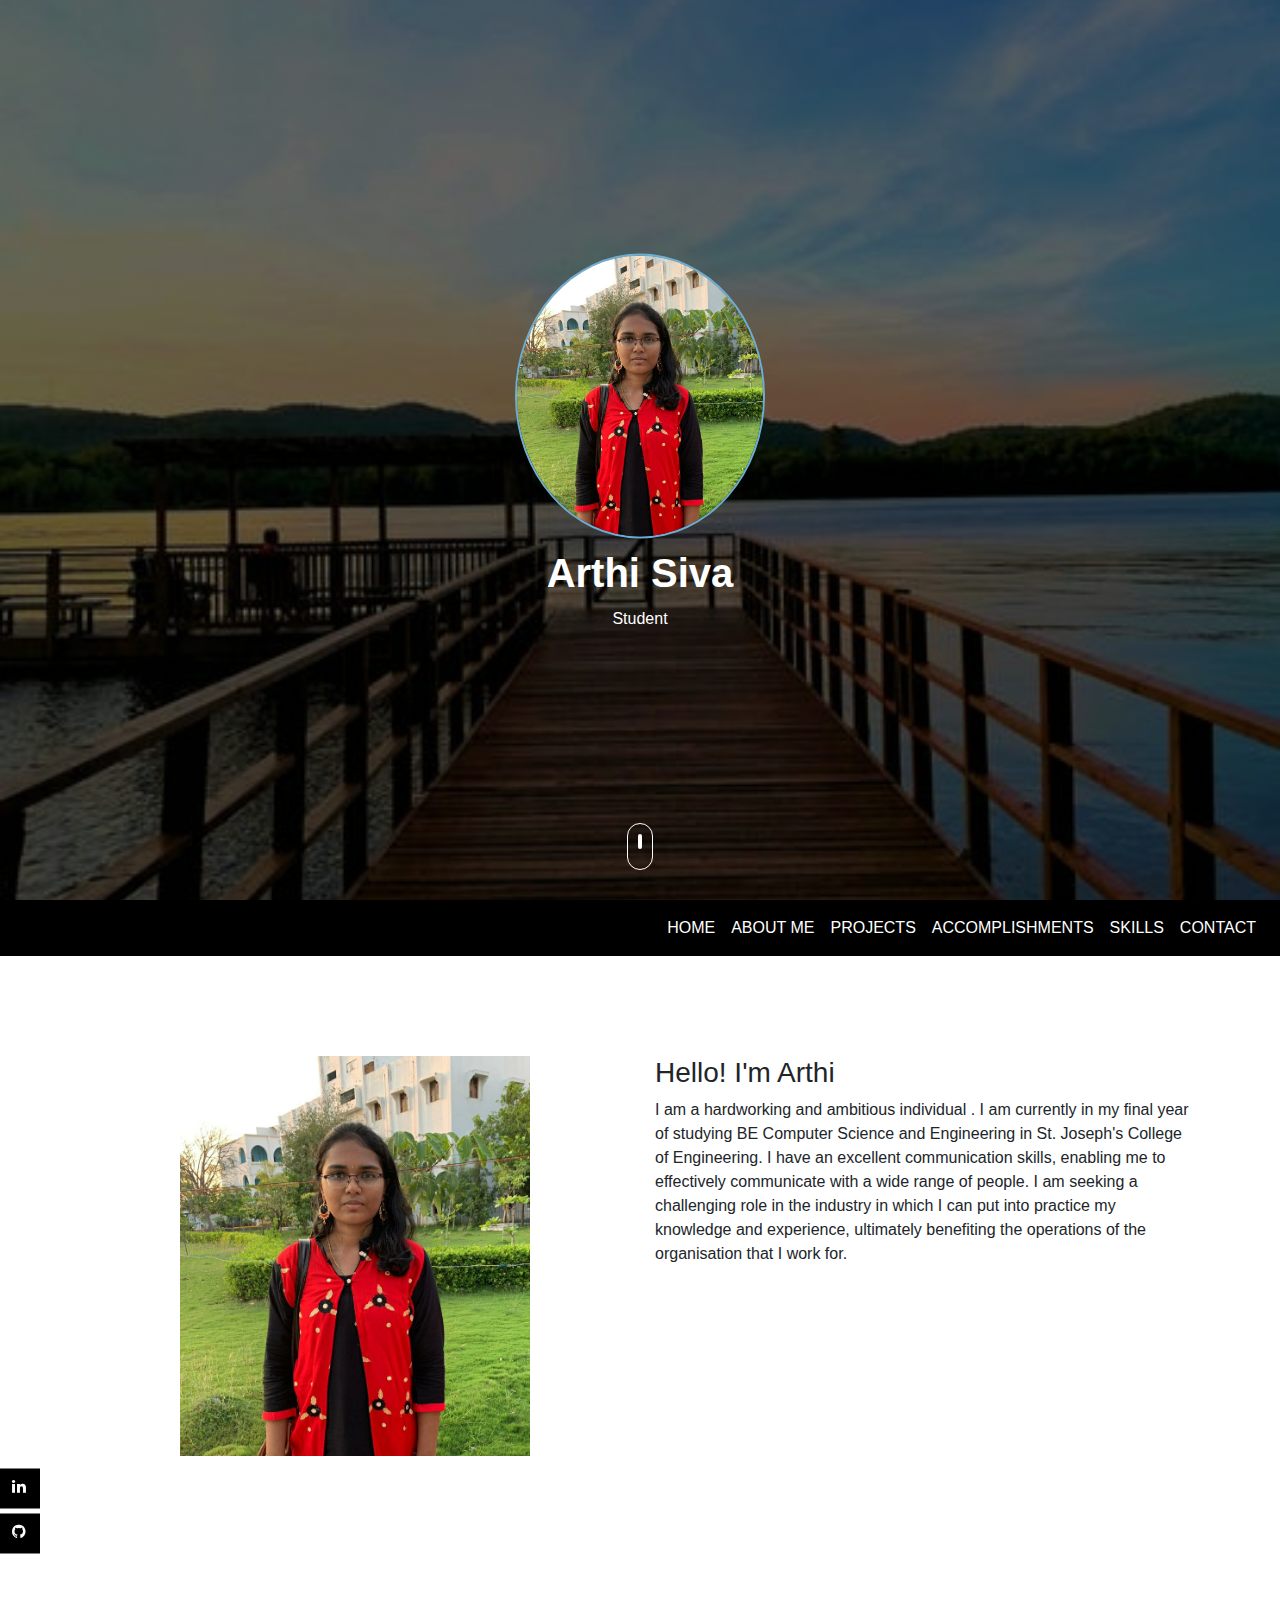
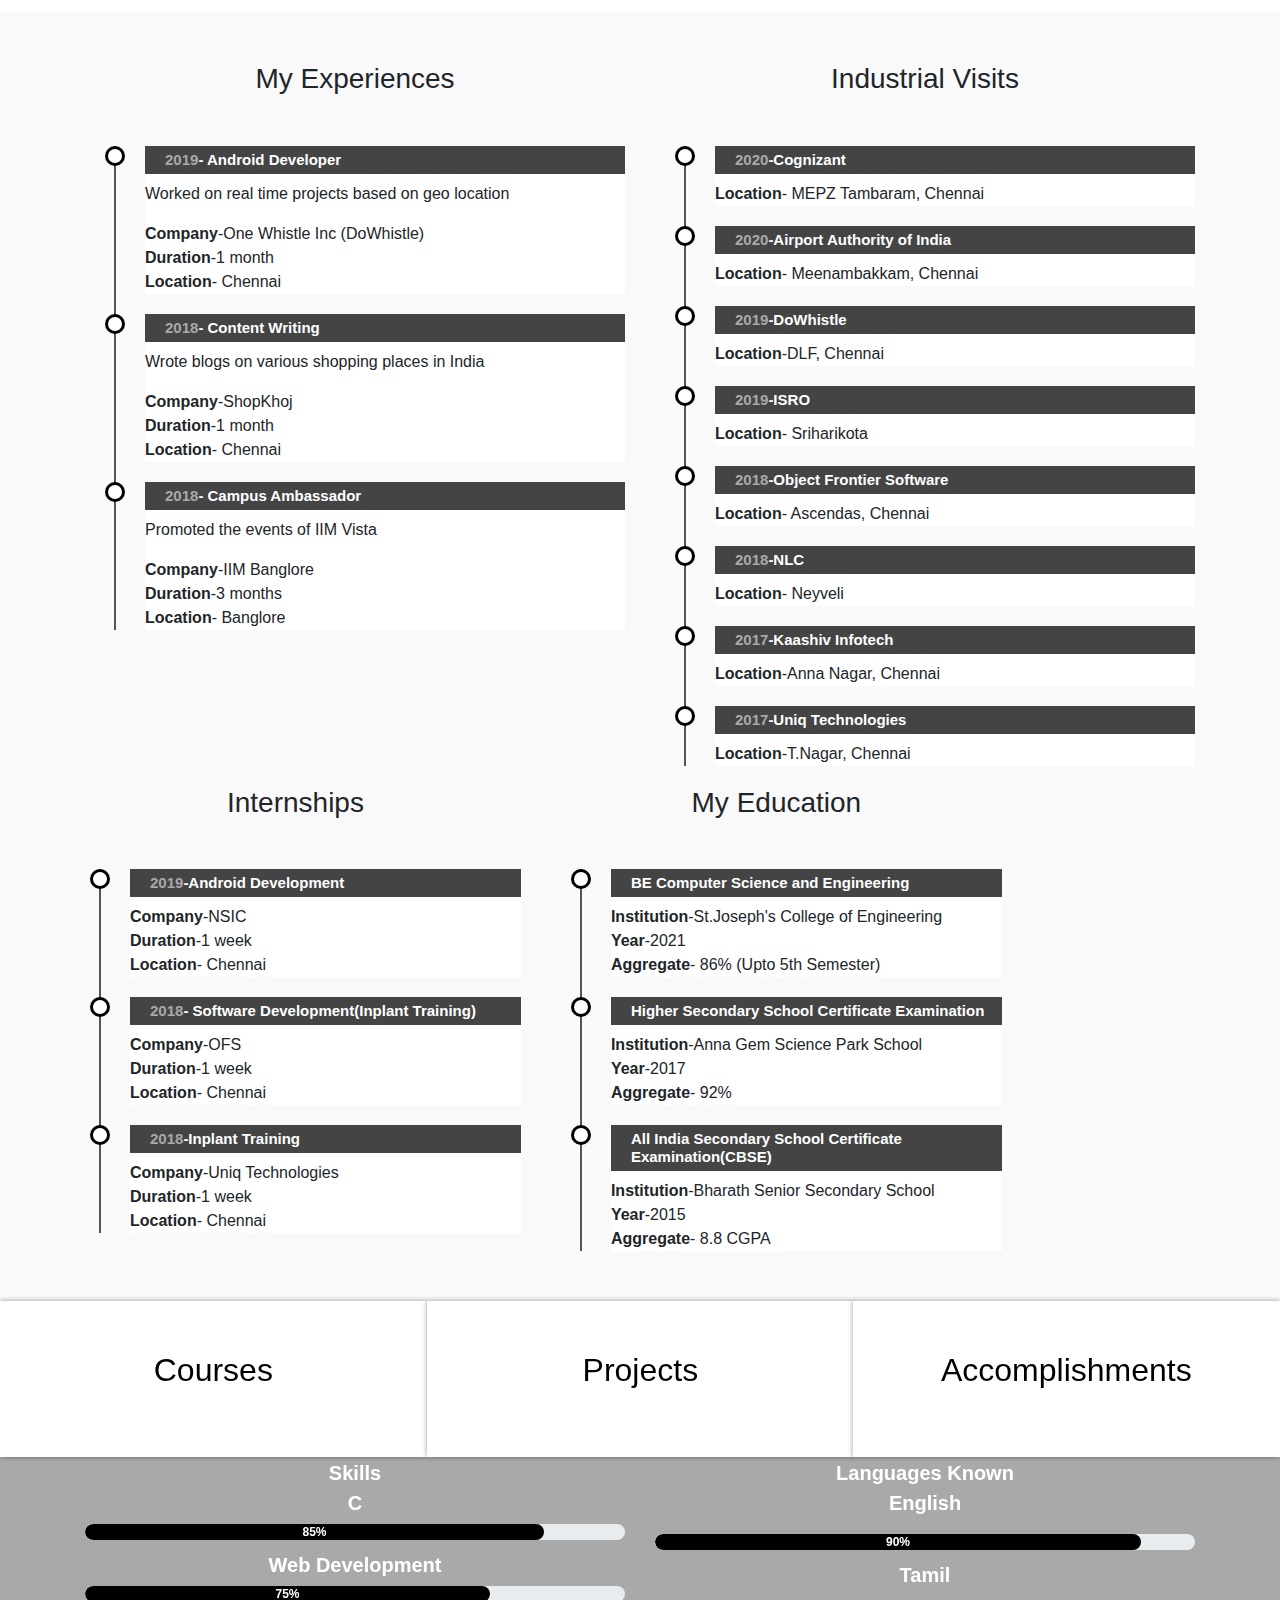
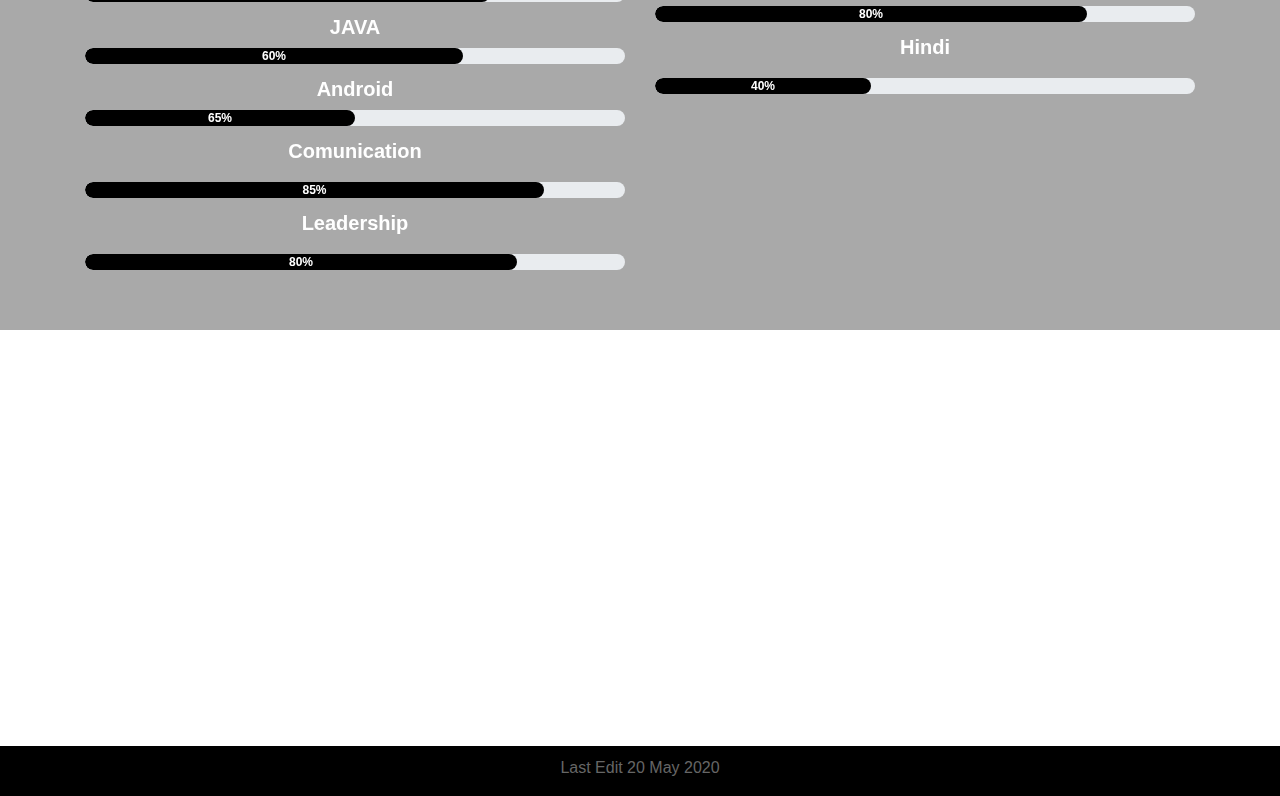
<file: index.html>
<DOCTYPE! html>
<html>
<head>
<link rel ="stylesheet" href = "style.css">
<link rel="stylesheet" href="https://stackpath.bootstrapcdn.com/bootstrap/4.4.1/css/bootstrap.min.css">
<script src="https://code.jquery.com/jquery-3.4.1.slim.min.js"></script>
<script src="https://cdn.jsdelivr.net/npm/popper.js@1.16.0/dist/umd/popper.min.js"></script>
<script src="https://stackpath.bootstrapcdn.com/bootstrap/4.4.1/js/bootstrap.min.js"></script>
<link rel ="stylesheet" href = "
https://stackpath.bootstrapcdn.com/font-awesome/4.7.0/css/font-awesome.min.css">

  <script src='https://cdnjs.cloudflare.com/ajax/libs/jquery/2.1.3/jquery.min.js'></script>
        <script src='https://maxcdn.bootstrapcdn.com/bootstrap/4.3.1/js/bootstrap.min.js'></script>
        <script src="https://code.jquery.com/jquery-3.3.1.slim.min.js"
            integrity="sha384-q8i/X+965DzO0rT7abK41JStQIAqVgRVzpbzo5smXKp4YfRvH+8abtTE1Pi6jizo" crossorigin="anonymous">
        </script>
        <script src="https://cdnjs.cloudflare.com/ajax/libs/popper.js/1.14.7/umd/popper.min.js"
            integrity="sha384-UO2eT0CpHqdSJQ6hJty5KVphtPhzWj9WO1clHTMGa3JDZwrnQq4sF86dIHNDz0W1" crossorigin="anonymous">
        </script>
        <script src="js/jquery.easing.1.3.js"></script>
        <script src="js/jquery.waypoints.min.js"></script>
        <script src="js/jquery.flexslider-min.js"></script>
        <script src="js/owl.carousel.min.js"></script>
        <script src="js/jquery.countTo.js"></script>
        <script src="js/services.js"></script>
        <script src="js/modernizr-2.6.2.min.js"></script>
        <script src="js/script.js"></script>


  
<title>Resume</title>
</head>
<body>
<section id="header">
<div class = "container text-center" >
<div class = "user-box" >


<img src ="img.jpg">
<h1>Arthi Siva</h1>
<p>Student</p> 
</div>
</div>
<div class="scroll-btn">
<div class="scroll-bar"><a href=""><span> </span></a>
<div>

</div>

</section>
<div class="nav-bar">

<nav class="navbar navbar-expand-lg ">
  <a class="navbar-brand" href="#"></a>
  <button class="navbar-toggler" type="button" data-toggle="collapse" data-target="#navbarSupportedContent" aria-controls="navbarSupportedContent" aria-expanded="false" aria-label="Toggle navigation">
   <i class="fa fa-bars" ></i>
</button>
  <div class="collapse navbar-collapse" id="navbarSupportedContent">
    <ul class="navbar-nav ml-auto">
      <li class="nav-item">
        <a class="nav-link" href="#header">HOME </a>
      </li>
      <li class="nav-item">
        <a class="nav-link" href="#user-info">ABOUT ME</a>
      </li>
      <li class="nav-item">
        <a class="nav-link" href="courses.html">PROJECTS</a>
      </li>
      <li class="nav-item">
        <a class="nav-link" href="Achievements.html">ACCOMPLISHMENTS</a>
      </li>
      <li class="nav-item">
        <a class="nav-link" href="#skills">SKILLS</a>
      </li>
      <li class="nav-item">
        <a class="nav-link" href="#contact">CONTACT</a>
      </li>
     </ul>
    </div>
</nav>
</div>

<!---------------User-Info---------------->
<section id = "user-info">
<!------------------ABOUT---------------------->
<div class="about container" id = "about">
<div class ="row">
<div class ="col-md-6 text-center">
<img src="img.jpg" class="profile-img">
</div>
<div class="col-md-6">
<h3>Hello! I'm Arthi</h3>
<p> 
I am a hardworking and ambitious individual . I am currently in my final year of studying BE Computer Science and Engineering in St. Joseph's College of Engineering. I have  an excellent communication skills, enabling me to effectively communicate with a wide range of people. I am seeking a challenging role in the industry in which I can put into practice my knowledge and experience, ultimately benefiting the operations of the organisation that I work for.</p>
</div>
</div></div>
</section>
<div class="social-icons">
<ul>
<a href="https://www.linkedin.com/in/arthi-siva-4b0a74176/"><li><i class="fa fa-linkedin"></i></li></a>
<a href="https://github.com/arthisiva451?tab=repositories"><li><i class="fa fa-github"></i></li></a>

</div>

<section id ="resume">

<!----------------------------Resume------------------------------------>
<div class ="resume" id ="resume">
<div class="container">
<div class= "row">
<div class= "col-md-6">
<h3 class="text-center">My Experiences</h3>
<ul class = "timeline1">
<li>
<h4><span>2019</span>- Android Developer</h4>
<p>Worked on real time projects based on geo location<p>
<b>Company</b>-One Whistle Inc (DoWhistle)<br>
<b>Duration</b>-1 month<br>
<b>Location</b>- Chennai<br>

<li>
<h4><span>2018</span>- Content Writing</h4>
<p>Wrote blogs on various shopping places in India<p>
<b>Company</b>-ShopKhoj<br>
<b>Duration</b>-1 month<br>
<b>Location</b>- Chennai<br>

<li>
<h4><span>2018</span>- Campus Ambassador</h4>
<p>Promoted the events of IIM Vista<p>
<b>Company</b>-IIM Banglore<br>
<b>Duration</b>-3 months<br>
<b>Location</b>- Banglore<br>
</div>
<div class= "col-md-6">

<h3 class="text-center">Industrial Visits</h3>
<ul class = "timeline1">
<li>
<h4><span>2020</span>-Cognizant </h4>
<b>Location</b>- MEPZ Tambaram, Chennai<br>
<li>
<h4><span>2020</span>-Airport Authority of India</h4>
<b>Location</b>- Meenambakkam, Chennai<br>
<li>
<h4><span>2019</span>-DoWhistle </h4>
<b>Location</b>-DLF, Chennai<br>
<li>
<h4><span>2019</span>-ISRO</h4>
<b>Location</b>- Sriharikota<br>
<li>
<h4><span>2018</span>-Object Frontier Software</h4>
<b>Location</b>- Ascendas, Chennai<br>
<li>
<h4><span>2018</span>-NLC </h4>
<b>Location</b>- Neyveli<br>
<li>
<h4><span>2017</span>-Kaashiv Infotech </h4>
<b>Location</b>-Anna Nagar, Chennai<br>
<li>
<h4><span>2017</span>-Uniq Technologies</h4>
<b>Location</b>-T.Nagar, Chennai<br>
</div>

<div class= "row">
<div class= "col-md-6">
<h3 class="text-center">Internships</h3>
<ul class = "timeline1">

<li>
<h4><span>2019</span>-Android Development </h4>
<b>Company</b>-NSIC<br>
<b>Duration</b>-1 week<br>
<b>Location</b>- Chennai<br>

<li>
<h4><span>2018</span>- Software Development(Inplant Training) </h4>
<b>Company</b>-OFS<br>
<b>Duration</b>-1 week<br>
<b>Location</b>- Chennai<br>

<li>
<h4><span>2018</span>-Inplant Training </h4>
<b>Company</b>-Uniq Technologies<br>
<b>Duration</b>-1 week<br>
<b>Location</b>- Chennai<br>
</div>

<div class= "col-md-6">
<h3 class="text-center">My Education</h3>
<ul class = "timeline1">
<li>
<h4>BE Computer Science and Engineering</h4>
<b>Institution</b>-St.Joseph's College of Engineering<br>
<b>Year</b>-2021<br>
<b>Aggregate</b>- 86% (Upto 5th Semester)<br>
<li>
<h4>Higher Secondary School Certificate Examination</h4>
<b>Institution</b>-Anna Gem Science Park School<br>
<b>Year</b>-2017<br>
<b>Aggregate</b>- 92%<br>
<li>
<h4>All India Secondary School Certificate Examination(CBSE)</h4>
<b>Institution</b>-Bharath Senior Secondary School<br>
<b>Year</b>-2015<br>
<b>Aggregate</b>- 8.8 CGPA<br>
</div>
</div>
<section>

</section>
<div class="acc1" id = "acc1">
<div class="container">


</div>
</div>
</section>
<section id="section-two"><a href="course.html">
			<div class="section-two-box" id="section-two-box">
				
				<h2>Courses</h2>

				
			</div>
</a>
<a href="courses.html">
			<div class="section-two-box" id="section-two-box">
				
				<h2>Projects</h2>
			</div></a><a href="Achievements.html">
			<div class="section-two-box" id="section-two-box" >
				
				<h2>Accomplishments</h2>
				
			</div></a>
		</section>


<!-------------------skills------------------------------------->
<section id ="skills">
<div class="about container" id = "about">
<div class ="row">
<div class ="col-md-6 text-center" style="font-size:20px;">Skills
<div class ="skills-bar">

<p>C</p>
<div class = "progress">
<div class = "progress-bar" style="width:85%;">85%</div>
</div>
<p>Web Development</p>
<div class = "progress">
<div class = "progress-bar" style="width:75%;">75%</div>
</div>
<p>JAVA</p>
<div class = "progress">
<div class = "progress-bar" style="width:70%;">60%</div>
</div>

<p>Android</p>
<div class = "progress">
<div class = "progress-bar" style="width:50%;">65%</div>
</div>
</div>
<p>Comunication</p>
<div class = "progress">
<div class = "progress-bar" style="width:85%;">85%</div>
</div>
<p>Leadership</p>
<div class = "progress">
<div class = "progress-bar" style="width:80%;">80%</div>
</div>
</div>

<div class ="col-md-6 text-center" style="font-size:20px;">Languages Known


<p>English</p>
<div class = "progress">
<div class = "progress-bar" style="width:90%;">90%</div>
</div>
<p>Tamil</p>
<div class = "progress">
<div class = "progress-bar" style="width:80%;">80%</div>
</div>
<p>Hindi</p>
<div class = "progress">
<div class = "progress-bar" style="width:40%;">40%</div>
</div>
</div>
</div>

</section>

</section>


<!-----------------------Contact----------------------------->
<div class="contact" id="contact">
<div class="container text-center">
<h1>Contact Me</h1>
<div class="row">
<div class="col-md-4">
	<i class="fa fa-envelope"></i>
<p>arthisiva1008@gmail.com</p>
</div>
<div class="col-md-4">
<i class="fa fa-phone"></i>
<p>+91 9841599596</p>
</div>
<div class="col-md-4">
<i class="fa fa-home"></i>
<p>4/382 plot no 1C ,CLRI Nagar,
<br>Neelangarai,Chennai</p>
</div>
</div>
<a href="Cer/Resume_Arthi_S.pdf" target="_blank">
<button type="button" class="btn btn-primary"><i class="fa fa-download"></i>Resume</button></a>

<button type="button" class="btn btn-primary"><i class="fa fa-rocket"></i>Hire Me</button>
</div>
<div class="footer text-center">
<p>Last Edit 20 May 2020</p>
</div>
</div>
</section>

</body>

</html>
</file>
<file: style.css>
body
{
margin:0;
padding:0;
font-family: sans-serif;

}
/*-----------header------------*/
#header
{
height :100vh;
background:linear-gradient(rgba(0,0,0,0.6),rgba(0,0,0,0.6)),url(bgimg.jpeg);
background-position:center;
background-size: cover;
}
.user-box
{
top:50%;
left:50%;
transform:translate(-50%,-50%);
position:absolute;
}
.user-box img{

border-radius:50%;
width:250px;
border:2px solid #6caed5;
}

.user-box h1
{
color: #fff;
font-weight:bold;
margin:10px;

}

.user-box p {
color:#fff;
}
.scroll-btn {
bottom:30px;
position:absolute;
left:50%;
transform:translate(-50%);
border:1px solid #fff;
padding:10px 10px 20px;
border-radius:30px;
}
.scroll-bar span {
border:2px solid #fff;
font-size:10px;
border-radius:30px;
}

.nav-bar {
top:0;
position:sticky;
z-index:1;



}
.about {
padding-top:100px;
padding-bottom:50px;
}
.nav-bar .fa-bars {
font-size:35px;
color:#fff;
}
.navbar-toogler {
outline:none !important;
}
.navbar-nav{
float:right;
text-align:right;
}
.nav-link{
color: #fff !important;
}




.resume {
padding-top:50px;
padding-bottom:30px;
background:#f9f9f9;
}
.resume h3{
margin-bottom:50px;
}
.timeline1 li h4 span
{
font-weight:bold;
color:#ddd
}
.timeline1 {
list-style-type:none;
position:relative;
}
.timeline1:before
{
content:'';
background:#555;
display:inline-block;
position:absolute;
left:29px;
width:2px;
height:100%;
z-index:1;
}

.timeline1 li {
margin-top:20px;
margin-bottom:20px;
margin-left:20px;
background:#fff;
}

.timeline1 li:before {
content:'';
background:#fff;
display:inline-block;
position:absolute;
border-radius:50%;
border:3px solid #000;
left:20px;
width:20px;
height:20px;
z-index:1;


}
.timeline1 li h4
{
background-color:#444;
color:white;
font-weight:bold;
padding:5px 0 5px 20px;
column-rule-color:#fff;
font-size:15px;


}

.timeline1 li h4 span
{
font-weight:bold;
color:#a9a9a9;
}



.skills-bar p
{
margin-bottom:6px;
font-weight:600;
}

.progress{
border-radius:16px !important;
margin-bottom:10px;

}
.progress-bar{
border-radius:16px;
background: #000 !important;
}
.profile-img 
{
height:400px;
}
.navbar {
 background-color:#000;
}
.scroll-bar {
animation:mover 1s infinite alternate;
}
@keyframes mover
{
0%{transform: translateY(0);}
100%{transform: translateY(10px);}


}
#skills {
background-color:#a9a9a9;
color:white;
font-weight: bold;

}
.titles {
font-weight:bold;
color:black;
font-size:15px;
}

.acc{
padding-top:50px;
padding-bottom:50px;
}
.acc h1{
margin-bottom:10px;
}


.acc li {
margin-top:20px;
margin-bottom:20px;
margin-left:20px;
background:#fff;
}
.acc1{
padding-top:50px;
padding-bottom:50px;
}
.acc1 h1{
margin-bottom:10px;
}


.acc1 li {
margin-top:20px;
margin-bottom:20px;
margin-left:20px;
background:#fff;
}
#section-two {
	clear: both;
}

.section-two-box {
	float: left;
	width: 33.333%;
	text-align: center;
	color: black;
	background-color:#fff;
	padding: 50px 40px 60px 40px;
}

.section-two-box:nth-of-type(3) {
	background-color: #fff;
}

.section-two-box h5 {
	font-size: 1.2em;
	padding: 10px 0 20px 0;
}



#section-two-box {
  display: inline-block;
  vertical-align: middle;
  transition: box-shadow 1s, transform 1s;
  transform: perspective(1px) translateZ(0);
  box-shadow: 0px 0px 5px rgba(0, 0, 0, .4);
}

#section-two-box:hover,
#section-two-box:focus,
#section-two-box:active {
  -webkit-transform: translateY(-8px);
  transform: translateY(-8px);
  box-shadow: 10px 10px 5px rgba(0, 0, 0, .4);
}



/*---------------------------contact-------------------------*/

.contact
{
padding-top: 50px;
background:linear-gradient(rgba(0,0,0,0.8),rgba(0,0,0,0.8)),url(bgimg.jpeg);
background-position:center;
background-size: cover;
background-attachment:fixed;
color:#fff;
}
.contact .row{
padding:30px 0;
font-size:22px;

}
.contact .col-md-4 .fa{

padding:10px;
font-size:40px;

}

.contact .btn
{
padding:10px 25px 10px 25px;
margin:5px;
border-radius:30px;
border:2px solid #fff;
background:transparent;

}
.contact .btn :focus{
box-shadow:none !important
}

.contact .btn:hover{
border:2px solid #000;
background:#000 !important
transition:0.6s;
}

.contact .btn .fa{

margin:right:10px;
}
.footer{
background:#000;
height:50px;
margin-top:50px;
color:#fff;
padding-top:10px;
}

.social-icons
{
top:50%;
transform:translateY(-50%);
position:sticky;
z-index:1;
width:80px

}



.social-icons ul
{
padding:initial;
}

.social-icons ul li
{
padding-left:12px;
padding-top:6px;
list-style-type:none;
height:40px;
width:40px;
margin-top:5px;
color:#fff;
background:#000;

}
.social-icons ul li:hover
{
padding-left:30px;
width:80px;
transition:1s;
}
/*--------------*/
.flexbox_con {
  /* float: left; */
  display: flex;
  flex-wrap: wrap;
  justify-content: center;
  align-items: center;
  justify-self: center;
  margin-top: auto;
  vertical-align: middle;
}

.box {
  /* float: left; */
  /* border: #e7707d solid; */
  /* width: 60%; */
  width: 350px;
  height: 300px;
  margin-top: 15%;
  margin-right: auto;
  margin-left: auto;

  justify-content: center;
  justify-self: center;
  border-radius: 10px;
  padding: 10px;
  background-color: #ffffff;
  transition: 0.4s;
  /* box-shadow: 10px 10px 10px 10px #ffffff; */
}

.box:hover {
  /* background-color: aliceblue; */
  /* filter: invert(1); */
  height: 350px;
  margin-top: 12%;

  width: 400px;
  /* box-shadow: 10px 10px 10px 10px #ffffff; */
}

a {
  text-decoration: none;
}

.box > a > h1 {
  text-transform: uppercase;
  text-align: center;
  align-content: center;
  font-family: sans-serif;
  text-decoration: none;
  color: #929292;
}

.b1 > a > img {
  display: block;
  height: 250px;
  margin-left: auto;
  margin-right: auto;
}

.b2 > a > img {
  display: block;
  height: 250px;
  margin-left: auto;
  margin-right: auto;
}

.b3 > a > img {
  display: block;
  height: 250px;
  margin-left: auto;
  margin-right: auto;
}
/*--------------*/
@font-face {
  font-family: 'Montserrat';
  font-style: normal;
  font-weight: 400;
  src: local('Montserrat Regular'), local('Montserrat-Regular'), url(https://fonts.gstatic.com/s/montserrat/v14/JTUSjIg1_i6t8kCHKm459Wlhzg.ttf) format('truetype');
}
body {
  margin: 0;
  padding: 0;
  font-family: 'Montserrat';
}
i {
  color: #fff;
}
.carousel-item {
  background-image:url('https://s3-us-west-2.amazonaws.com/s.cdpn.io/95581/header.png');
  opacity: 0.8;
  height: 100%;
}
.fixed-content {
  width: auto;

  float: none;
  display: block;
  margin-right: auto;
  margin-left: auto;
  padding: 40px;
  text-align: center;
}
.header {
  background-image: url('../img/Wajima.jpg');
  background-repeat: no-repeat, repeat;
  /*background-attachment: fixed;*/
  color: #FFF;
  max-height: 500px;
  height: 100%;
}
.header .port {
  border-radius: 50%;
  border: 6px #ccc solid;
  width: 16%;
}
.icon-row {
  margin: 45px auto;
  width: 100%;
}
.icon-row i {
  border-radius: 4px;
  cursor: pointer;
  font-size: 44px;
  margin: 0px 20px;
  padding: 20px 30px;
  transition: all 400ms ease-in-out;
}
.icon-row i:hover {
  background: #FFF;
  color: #ca5549;
}
.second {
  background: #eee;
  color: #888;
  width: 100%;
}
#portfolio h2,
#contact h2 {
  font-size: 40px;
  margin: 0 0 15px 0;
}
.panel {
  font-family: 'Indie Flower', cursive;
  width:100%;
}
.footer {
  color: #666;
}
.footer .blue i {
  color: #d2d6dc;
}
.footer .blue i:hover {
  background: #3c7fc6;
  color: #d2d6dc;
}
.footer .fa-chevron-up {
  cursor: pointer;
  font-size: 34px;
  margin: 40px 0 0 0;
  position: relative;
  top: 0px;
}
.footer .fa-chevron-up:hover {
  -webkit-animation: up 1s infinite;
  /* Chrome, Safari, Opera */
  animation: up 1s infinite;
}
@-webkit-keyframes up {
  0% {
    top: 0px;
  }
  25% {
    top: 5px;
  }
  50% {
    top: 0px;
  }
  75% {
    top: 5px;
  }
  100% {
    top: 0px;
  }
}



/*-------------------*/
</file>
